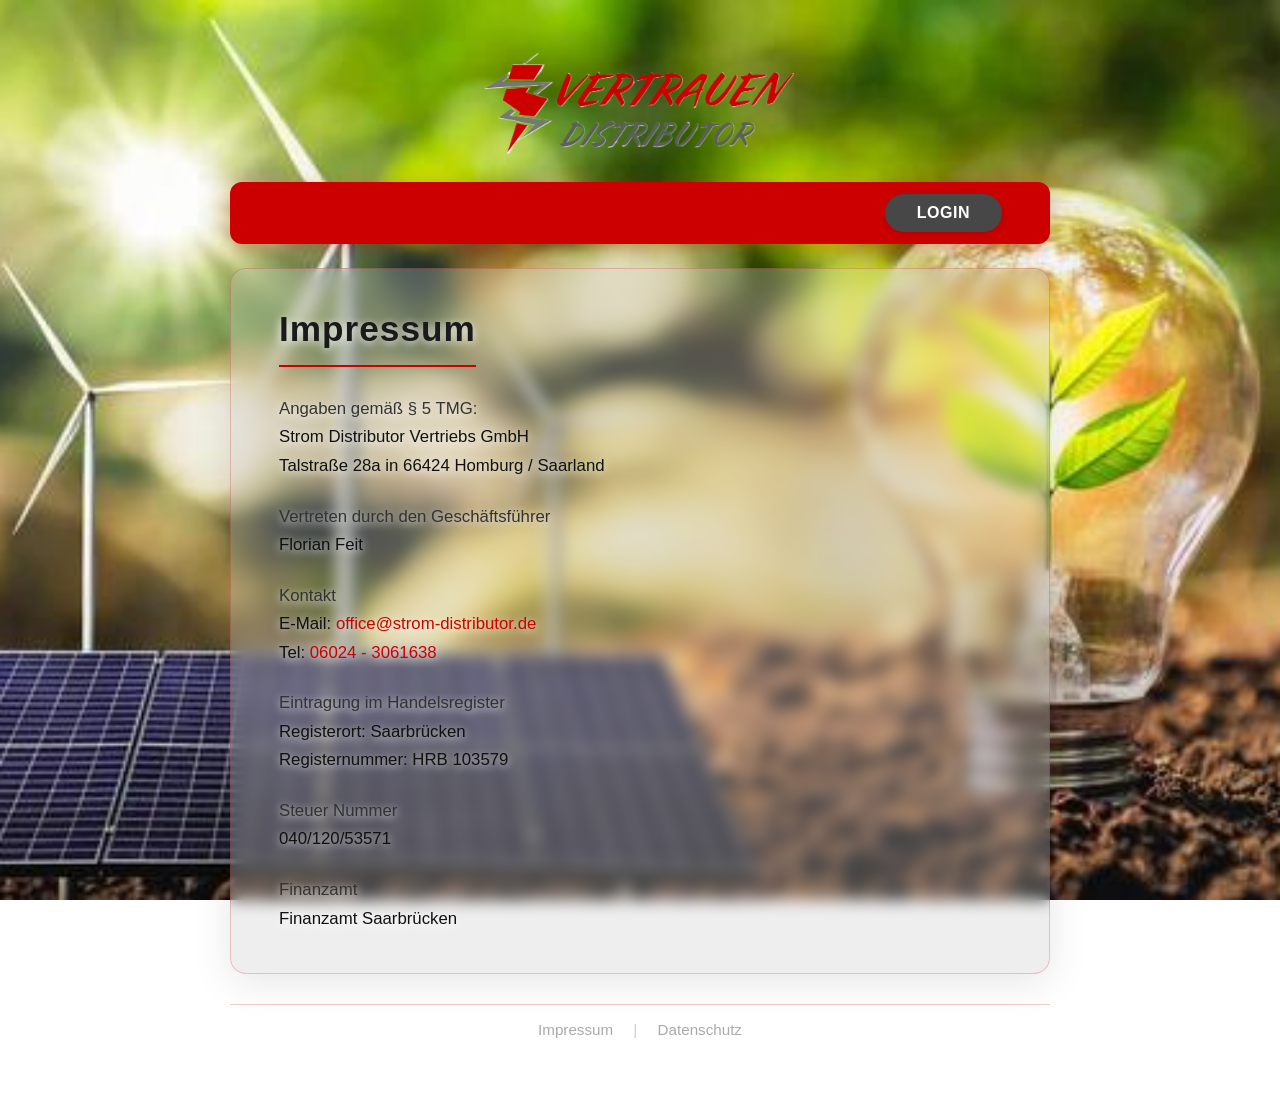
<file: index.html>
<!DOCTYPE html>
<html lang="de">
<head>
    <meta charset="UTF-8" />
    <meta name="viewport" content="width=device-width, initial-scale=1.0" />
    <title>Strom Distributor – Impressum</title>

    <!-- Google tag (gtag.js) -->
    <script async src="https://www.googletagmanager.com/gtag/js?id=G-EV3MLGBFYW"></script>
    <script>
      window.dataLayer = window.dataLayer || [];
      function gtag(){dataLayer.push(arguments);}
      gtag('js', new Date());
      gtag('config', 'G-EV3MLGBFYW');
    </script>

    <!-- Favicon pour la barre d'adresse et l'onglet -->
    <link rel="icon" type="image/x-icon" href="Images/Icones/Vertrauen_Icone.ico" />
    <!-- Balise supplémentaire pour une meilleure compatibilité -->
    <link rel="shortcut icon" href="Images/Icone/Vertrauen_Icone.ico" />

    <link rel="stylesheet" href="style.css" />
</head>
<body class="index-page">
    <main class="main-content">
        <!-- Logo cliquable vers index.html -->
        <div class="logo-wrapper">
            <a href="index.html">
                <img src="Images/Vertrauen_Logo.png" alt="E.ON Logo – Strom Distributor" />
            </a>
        </div>

        <!-- Barre rouge avec bouton Login -->
        <div class="top-bar">
            <a href="login.html" class="btn-login" id="loginBtn">Login</a>
        </div>

        <!-- Carte Impressum -->
        <section class="impressum-card">
            <h1>Impressum</h1>
            <div class="block">
                <span class="label">Angaben gemäß § 5 TMG:</span><br />
                <span class="value">Strom Distributor Vertriebs GmbH</span><br />
                <span class="value">Talstraße 28a in 66424 Homburg / Saarland</span>
            </div>
            <div class="block">
                <span class="label">Vertreten durch den Geschäftsführer</span><br />
                <span class="value">Florian Feit</span>
            </div>
            <div class="block">
                <span class="label">Kontakt</span><br />
                <span class="value">
                    E-Mail: <a href="mailto:office@strom-distributor.de">office@strom-distributor.de</a><br />
                    Tel: <a href="tel:+4960243061638">06024 - 3061638</a>
                </span>
            </div>
            <div class="block">
                <span class="label">Eintragung im Handelsregister</span><br />
                <span class="value">Registerort: Saarbrücken</span><br />
                <span class="value">Registernummer: HRB 103579</span>
            </div>
            <div class="block">
                <span class="label">Steuer Nummer</span><br />
                <span class="value">040/120/53571</span>
            </div>
            <div class="block">
                <span class="label">Finanzamt</span><br />
                <span class="value">Finanzamt Saarbrücken</span>
            </div>
        </section>

        <!-- Pied de page -->
        <footer class="page-footer">
            <a href="#" class="footer-link">Impressum</a>
            <span class="footer-separator">|</span>
            <a href="datenschutz.html" class="footer-link">Datenschutz</a>
        </footer>
    </main>
    <script src="main.js"></script>
</body>
</html>
</file>
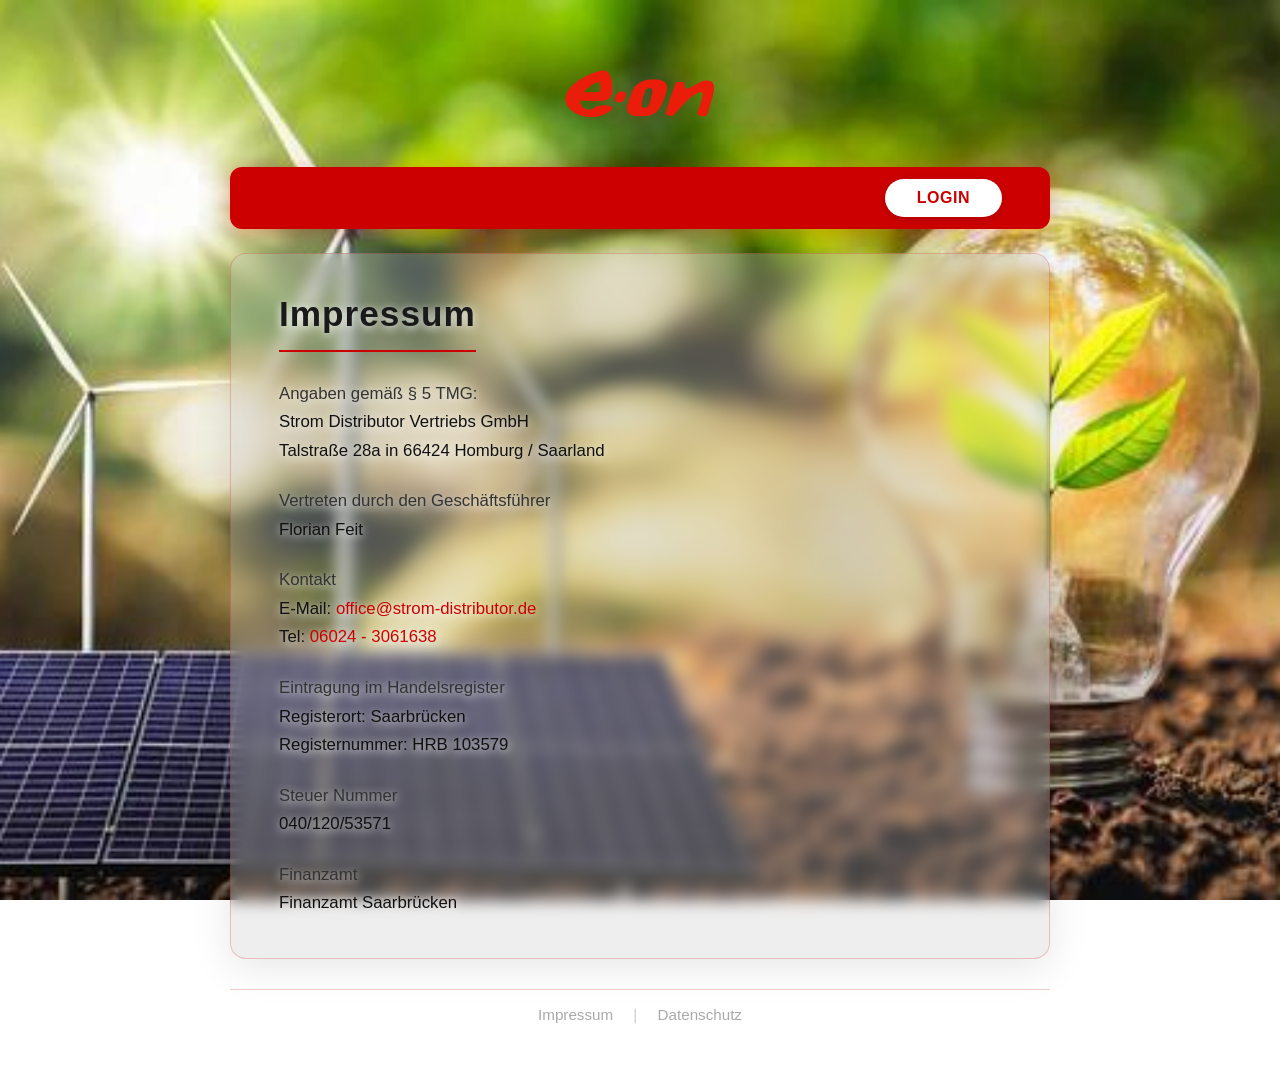
<file: assets/Index.html>
<!DOCTYPE html>
<html lang="de">
<head>
    <meta charset="UTF-8" />
    <meta name="viewport" content="width=device-width, initial-scale=1.0" />
    <title>Strom Distributor – Impressum</title>
    <link rel="stylesheet" href="style.css" />
</head>
<body class="index-page">
    <main class="main-content">
        <!-- Logo cliquable vers index.html -->
        <div class="logo-wrapper">
            <a href="index.html">
                <img src="Images/e_on-logo.png" alt="E.ON Logo – Strom Distributor" />
            </a>
        </div>

        <!-- Barre rouge avec bouton Login -->
        <div class="top-bar">
            <a href="login.html" class="btn-login" id="loginBtn">Login</a>
        </div>

        <!-- Carte Impressum (semi-transparente) -->
        <section class="impressum-card">
            <h1>Impressum</h1>
            <div class="block">
                <span class="label">Angaben gemäß § 5 TMG:</span><br />
                <span class="value">Strom Distributor Vertriebs GmbH</span><br />
                <span class="value">Talstraße 28a in 66424 Homburg / Saarland</span>
            </div>
            <div class="block">
                <span class="label">Vertreten durch den Geschäftsführer</span><br />
                <span class="value">Florian Feit</span>
            </div>
            <div class="block">
                <span class="label">Kontakt</span><br />
                <span class="value">
                    E-Mail: <a href="mailto:office@strom-distributor.de">office@strom-distributor.de</a><br />
                    Tel: <a href="tel:+4960243061638">06024 - 3061638</a>
                </span>
            </div>
            <div class="block">
                <span class="label">Eintragung im Handelsregister</span><br />
                <span class="value">Registerort: Saarbrücken</span><br />
                <span class="value">Registernummer: HRB 103579</span>
            </div>
            <div class="block">
                <span class="label">Steuer Nummer</span><br />
                <span class="value">040/120/53571</span>
            </div>
            <div class="block">
                <span class="label">Finanzamt</span><br />
                <span class="value">Finanzamt Saarbrücken</span>
            </div>
        </section>

        <!-- ===== NOUVEAU PIED DE PAGE ===== -->
        <footer class="page-footer">
            <a href="#" class="footer-link">Impressum</a>
            <span class="footer-separator">|</span>
            <a href="datenschutz.html" class="footer-link">Datenschutz</a>
        </footer>

    </main>
    <script src="main.js"></script>
</body>
</html>
</file>
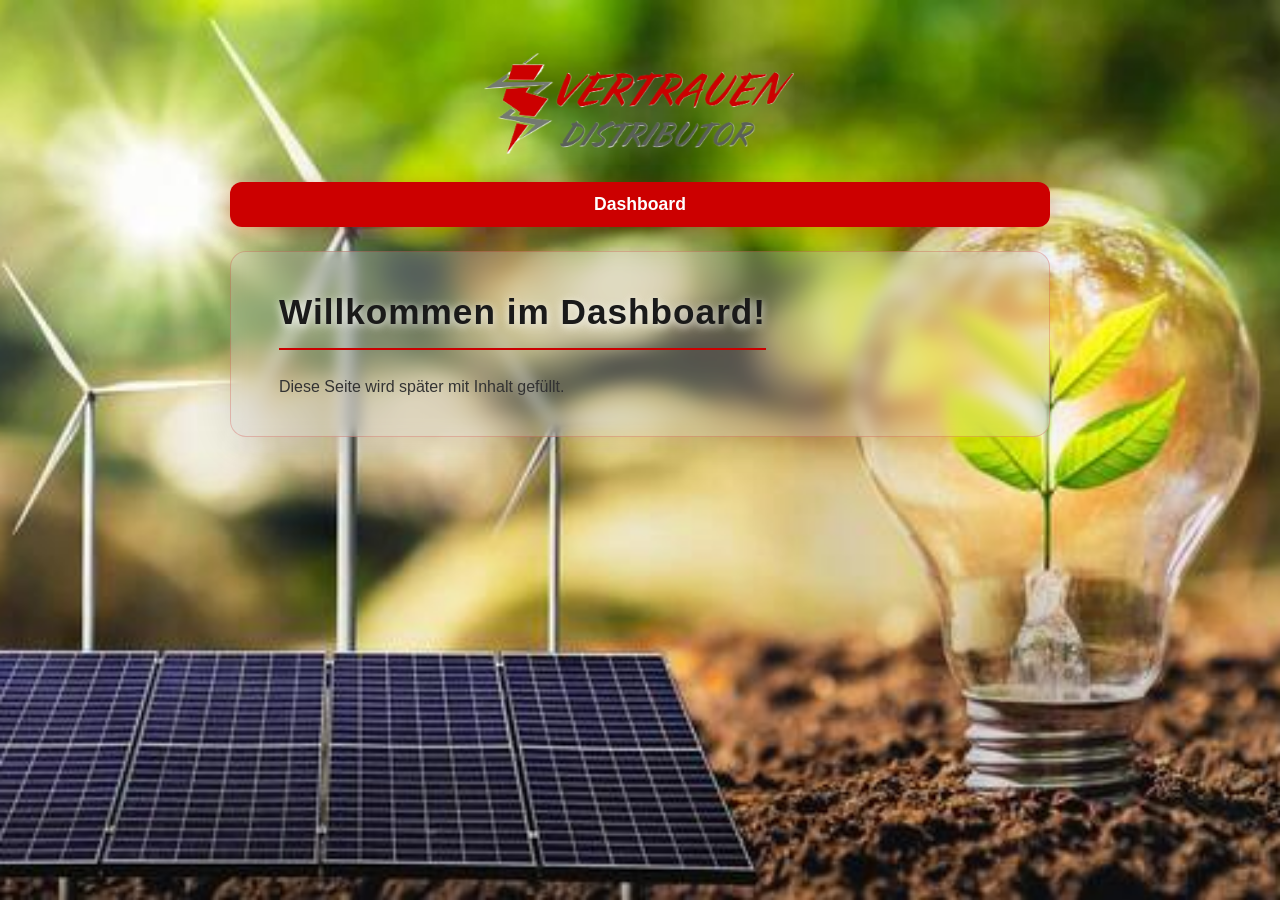
<file: dashboard.html>
<!DOCTYPE html>
<html lang="de">
<head>
    <meta charset="UTF-8" />
    <meta name="viewport" content="width=device-width, initial-scale=1.0" />
    <title>Dashboard – Strom Distributor</title>
    <link rel="stylesheet" href="style.css" />
</head>
<body class="index-page">
    <main class="main-content">
        <div class="logo-wrapper">
            <a href="index.html">
                <img src="Images/Vertrauen_Logo.png" alt="Logo Vertrauen" />
            </a>
        </div>
        <div class="top-bar" style="justify-content: center;">
            <span style="color: white; font-weight: 600; font-size: 1.1rem;">Dashboard</span>
        </div>
        <section class="impressum-card">
            <h1>Willkommen im Dashboard!</h1>
            <p style="color: #333;">Diese Seite wird später mit Inhalt gefüllt.</p>
        </section>
    </main>
</body>
</html>
</file>
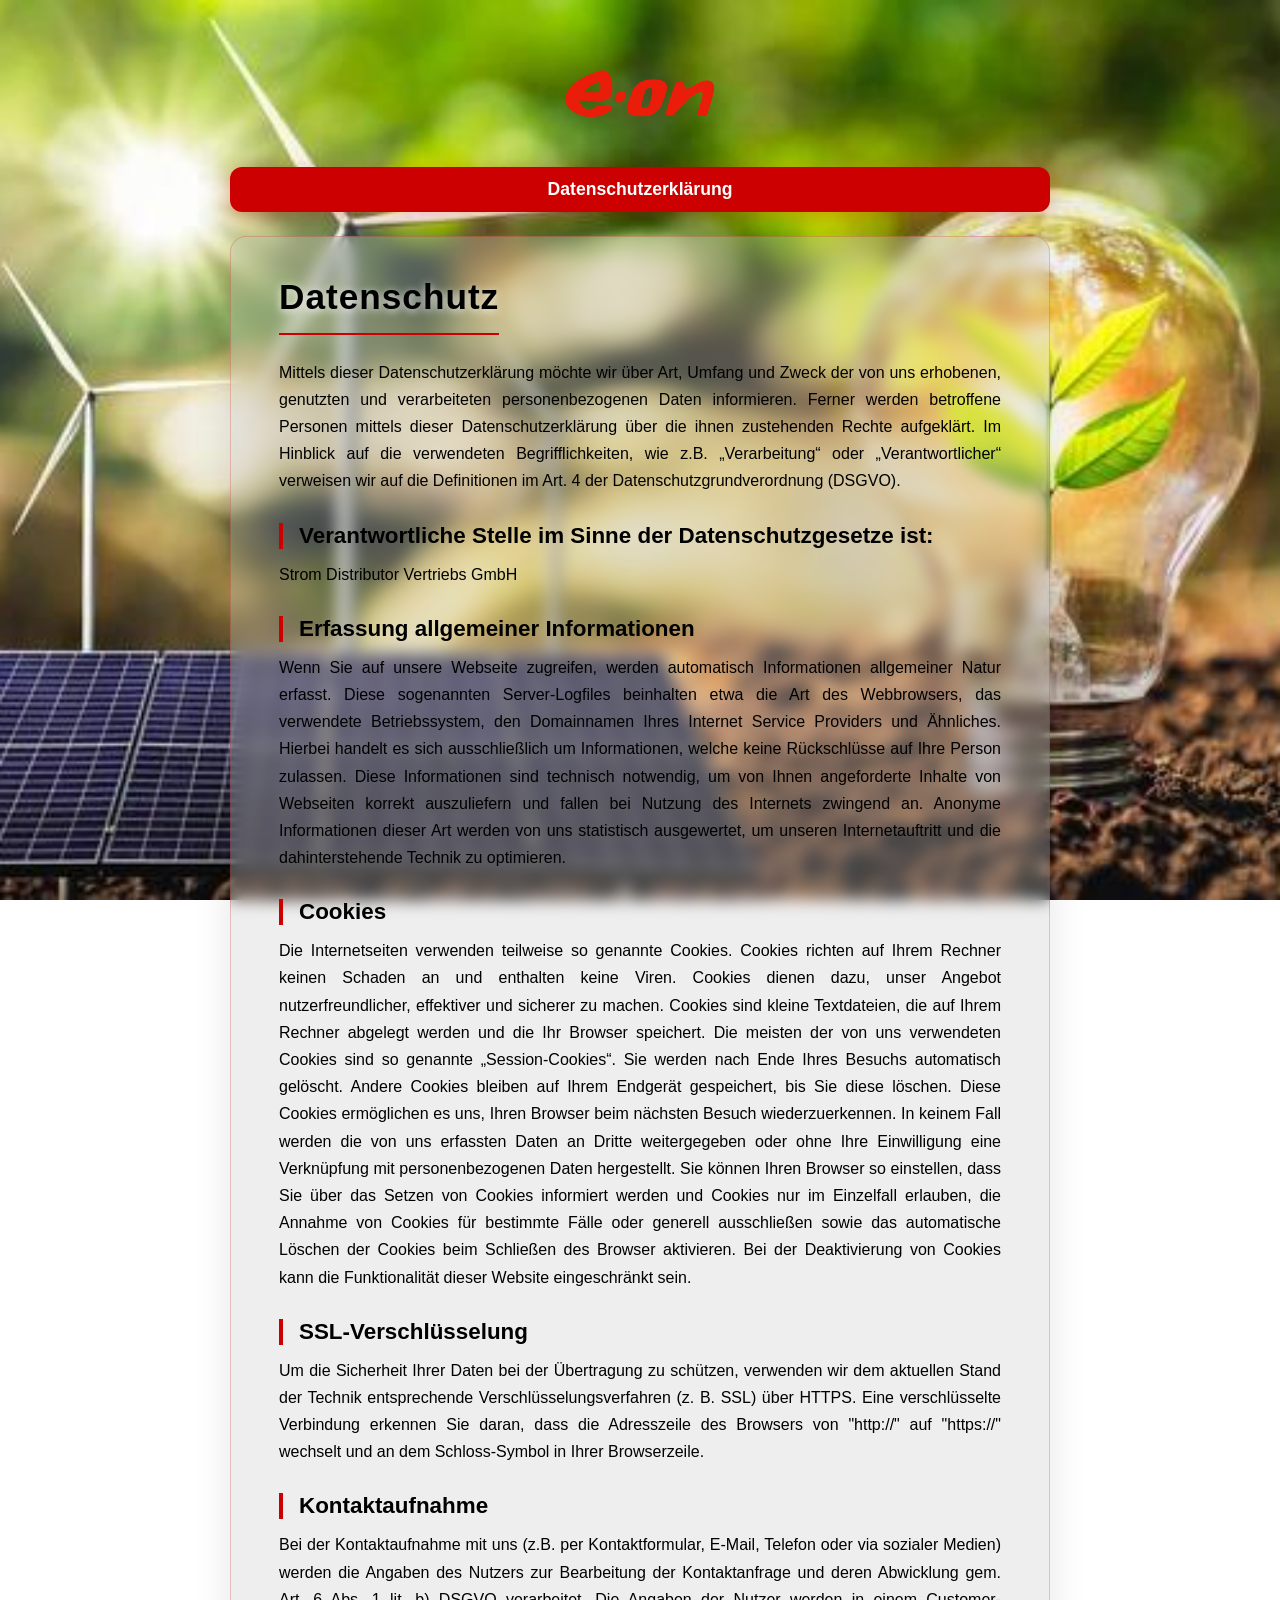
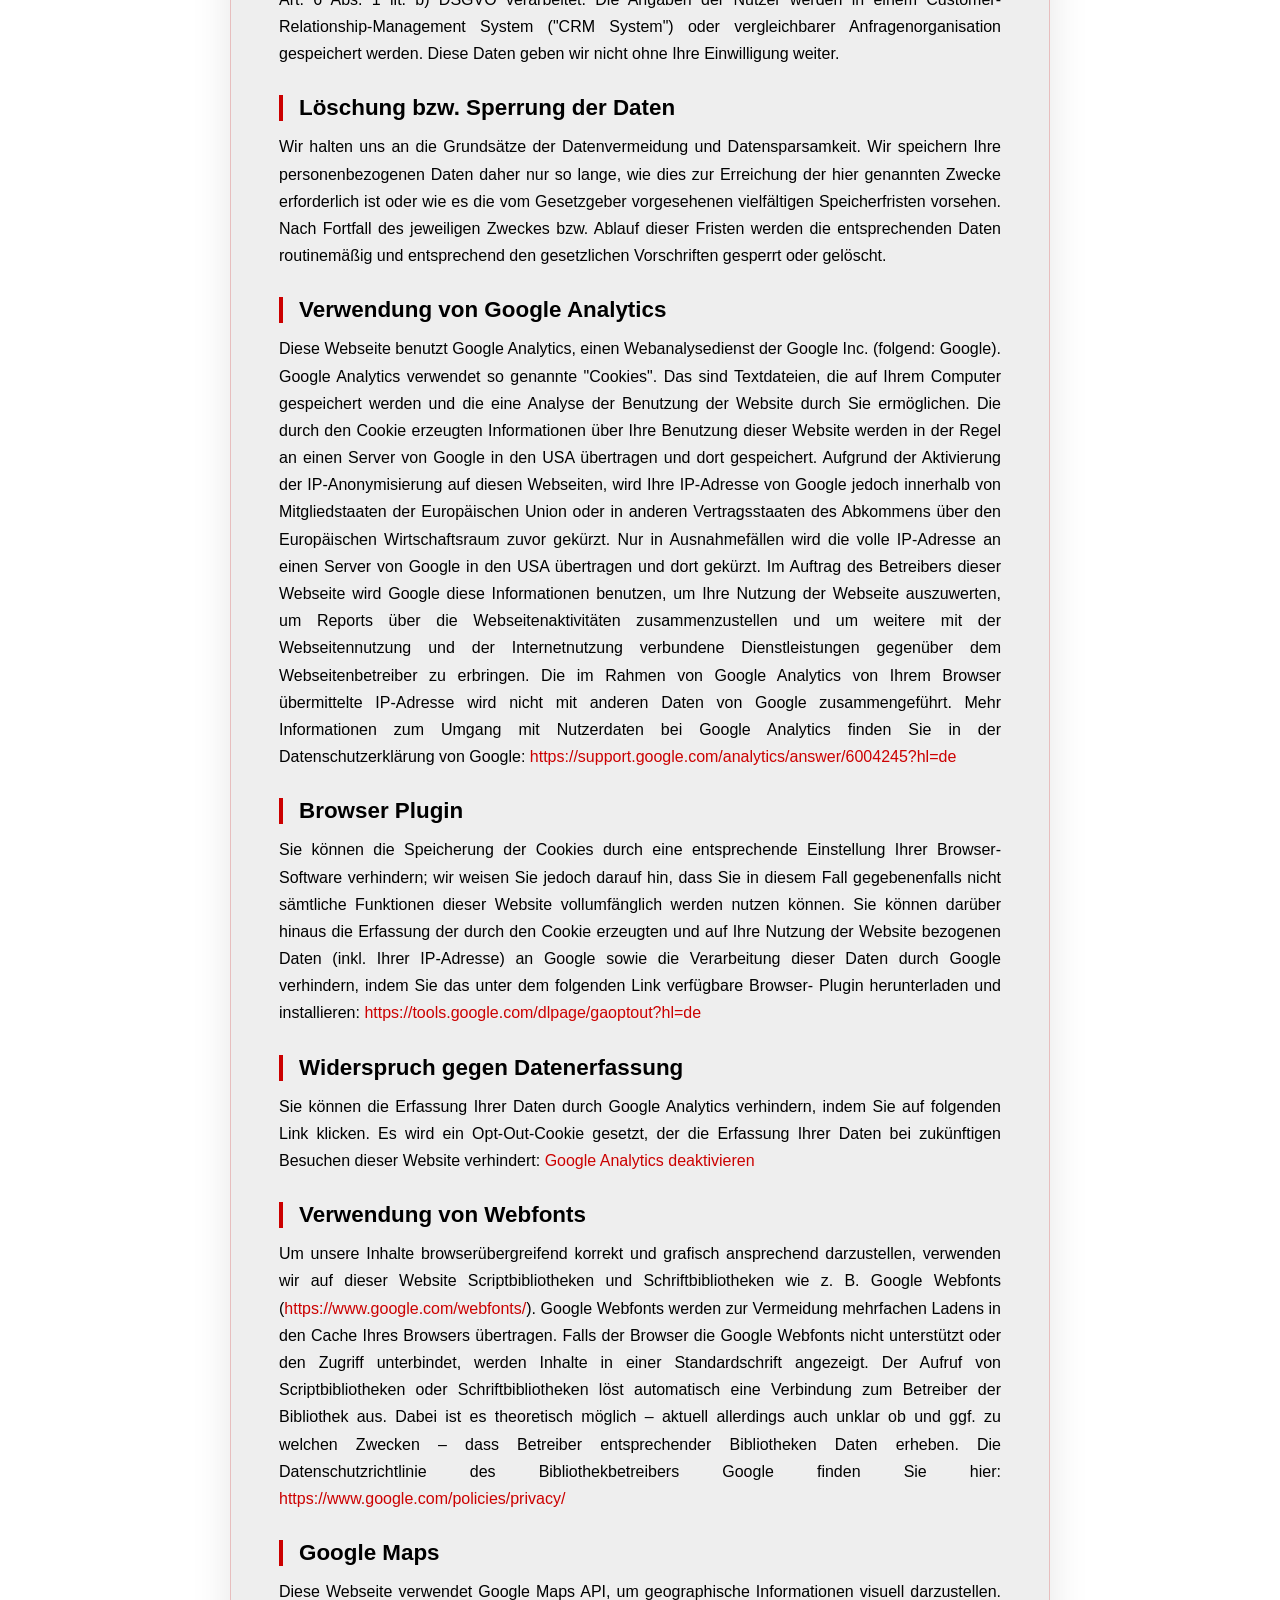
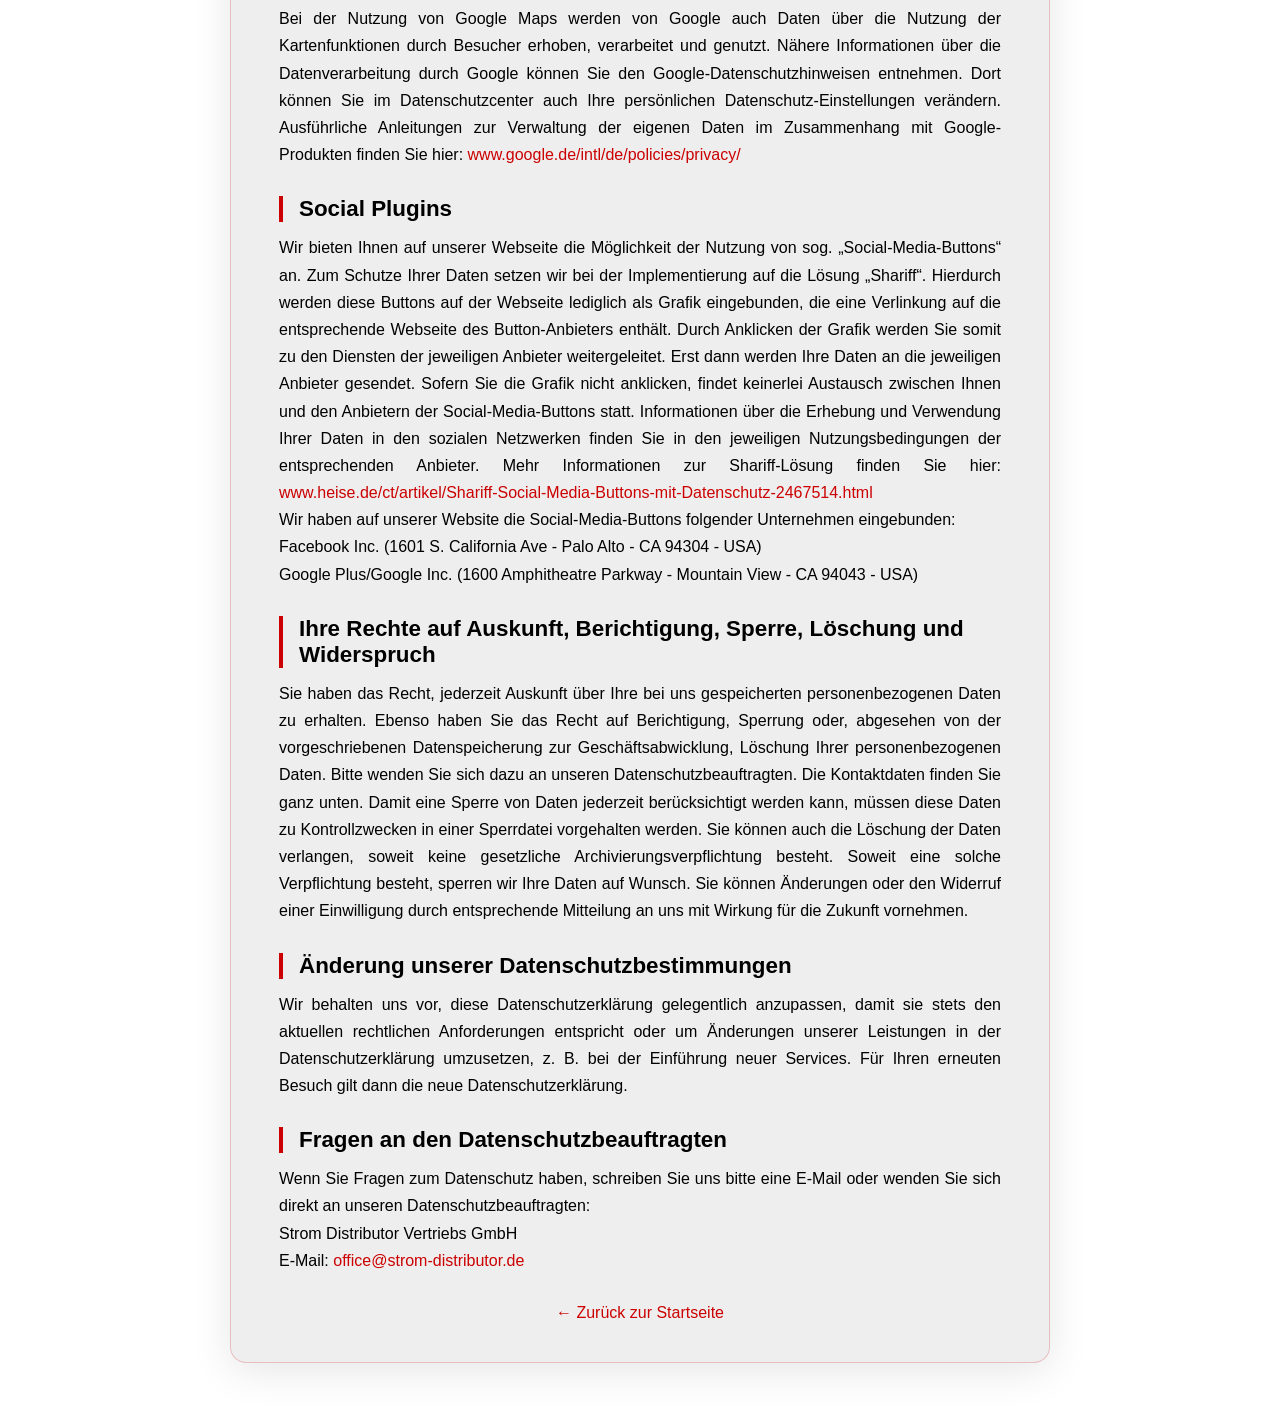
<file: datenschutz.html>
<!DOCTYPE html>
<html lang="de">
<head>
    <meta charset="UTF-8" />
    <meta name="viewport" content="width=device-width, initial-scale=1.0" />
    <title>Datenschutz – Strom Distributor</title>
    <link rel="stylesheet" href="style.css" />
</head>
<body class="index-page">  <!-- même fond que l'index (Fond.jpg) -->
    <main class="main-content">
        <!-- Logo cliquable vers index -->
        <div class="logo-wrapper">
            <a href="index.html">
                <img src="Images/e_on-logo.png" alt="E.ON Logo – Strom Distributor" />
            </a>
        </div>

        <!-- Barre rouge -->
        <div class="top-bar" style="justify-content: center;">
            <span style="color: white; font-weight: 600; font-size: 1.1rem;">
                Datenschutzerklärung
            </span>
        </div>

        <!-- Carte avec le texte long (semi-transparente) -->
        <section class="impressum-card datenschutz-card">
            <!-- Contenu complet (copié-collé du texte fourni) -->
            <h1>Datenschutz</h1>
            <p class="ds-text">
                Mittels dieser Datenschutzerklärung möchte wir über Art, Umfang und Zweck der von uns erhobenen, genutzten und verarbeiteten personenbezogenen Daten informieren. Ferner werden betroffene Personen mittels dieser Datenschutzerklärung über die ihnen zustehenden Rechte aufgeklärt. Im Hinblick auf die verwendeten Begrifflichkeiten, wie z.B. „Verarbeitung“ oder „Verantwortlicher“ verweisen wir auf die Definitionen im Art. 4 der Datenschutzgrundverordnung (DSGVO).
            </p>

            <h2>Verantwortliche Stelle im Sinne der Datenschutzgesetze ist:</h2>
            <p class="ds-text">Strom Distributor Vertriebs GmbH</p>

            <h2>Erfassung allgemeiner Informationen</h2>
            <p class="ds-text">
                Wenn Sie auf unsere Webseite zugreifen, werden automatisch Informationen allgemeiner Natur erfasst. Diese sogenannten Server-Logfiles beinhalten etwa die Art des Webbrowsers, das verwendete Betriebssystem, den Domainnamen Ihres Internet Service Providers und Ähnliches. Hierbei handelt es sich ausschließlich um Informationen, welche keine Rückschlüsse auf Ihre Person zulassen. Diese Informationen sind technisch notwendig, um von Ihnen angeforderte Inhalte von Webseiten korrekt auszuliefern und fallen bei Nutzung des Internets zwingend an. Anonyme Informationen dieser Art werden von uns statistisch ausgewertet, um unseren Internetauftritt und die dahinterstehende Technik zu optimieren.
            </p>

            <h2>Cookies</h2>
            <p class="ds-text">
                Die Internetseiten verwenden teilweise so genannte Cookies. Cookies richten auf Ihrem Rechner keinen Schaden an und enthalten keine Viren. Cookies dienen dazu, unser Angebot nutzerfreundlicher, effektiver und sicherer zu machen. Cookies sind kleine Textdateien, die auf Ihrem Rechner abgelegt werden und die Ihr Browser speichert. Die meisten der von uns verwendeten Cookies sind so genannte „Session-Cookies“. Sie werden nach Ende Ihres Besuchs automatisch gelöscht. Andere Cookies bleiben auf Ihrem Endgerät gespeichert, bis Sie diese löschen. Diese Cookies ermöglichen es uns, Ihren Browser beim nächsten Besuch wiederzuerkennen. In keinem Fall werden die von uns erfassten Daten an Dritte weitergegeben oder ohne Ihre Einwilligung eine Verknüpfung mit personenbezogenen Daten hergestellt. Sie können Ihren Browser so einstellen, dass Sie über das Setzen von Cookies informiert werden und Cookies nur im Einzelfall erlauben, die Annahme von Cookies für bestimmte Fälle oder generell ausschließen sowie das automatische Löschen der Cookies beim Schließen des Browser aktivieren. Bei der Deaktivierung von Cookies kann die Funktionalität dieser Website eingeschränkt sein.
            </p>

            <h2>SSL-Verschlüsselung</h2>
            <p class="ds-text">
                Um die Sicherheit Ihrer Daten bei der Übertragung zu schützen, verwenden wir dem aktuellen Stand der Technik entsprechende Verschlüsselungsverfahren (z. B. SSL) über HTTPS. Eine verschlüsselte Verbindung erkennen Sie daran, dass die Adresszeile des Browsers von "http://" auf "https://" wechselt und an dem Schloss-Symbol in Ihrer Browserzeile.
            </p>

            <h2>Kontaktaufnahme</h2>
            <p class="ds-text">
                Bei der Kontaktaufnahme mit uns (z.B. per Kontaktformular, E-Mail, Telefon oder via sozialer Medien) werden die Angaben des Nutzers zur Bearbeitung der Kontaktanfrage und deren Abwicklung gem. Art. 6 Abs. 1 lit. b) DSGVO verarbeitet. Die Angaben der Nutzer werden in einem Customer-Relationship-Management System ("CRM System") oder vergleichbarer Anfragenorganisation gespeichert werden. Diese Daten geben wir nicht ohne Ihre Einwilligung weiter.
            </p>

            <h2>Löschung bzw. Sperrung der Daten</h2>
            <p class="ds-text">
                Wir halten uns an die Grundsätze der Datenvermeidung und Datensparsamkeit. Wir speichern Ihre personenbezogenen Daten daher nur so lange, wie dies zur Erreichung der hier genannten Zwecke erforderlich ist oder wie es die vom Gesetzgeber vorgesehenen vielfältigen Speicherfristen vorsehen. Nach Fortfall des jeweiligen Zweckes bzw. Ablauf dieser Fristen werden die entsprechenden Daten routinemäßig und entsprechend den gesetzlichen Vorschriften gesperrt oder gelöscht.
            </p>

            <h2>Verwendung von Google Analytics</h2>
            <p class="ds-text">
                Diese Webseite benutzt Google Analytics, einen Webanalysedienst der Google Inc. (folgend: Google). Google Analytics verwendet so genannte "Cookies". Das sind Textdateien, die auf Ihrem Computer gespeichert werden und die eine Analyse der Benutzung der Website durch Sie ermöglichen. Die durch den Cookie erzeugten Informationen über Ihre Benutzung dieser Website werden in der Regel an einen Server von Google in den USA übertragen und dort gespeichert. Aufgrund der Aktivierung der IP-Anonymisierung auf diesen Webseiten, wird Ihre IP-Adresse von Google jedoch innerhalb von Mitgliedstaaten der Europäischen Union oder in anderen Vertragsstaaten des Abkommens über den Europäischen Wirtschaftsraum zuvor gekürzt. Nur in Ausnahmefällen wird die volle IP-Adresse an einen Server von Google in den USA übertragen und dort gekürzt. Im Auftrag des Betreibers dieser Webseite wird Google diese Informationen benutzen, um Ihre Nutzung der Webseite auszuwerten, um Reports über die Webseitenaktivitäten zusammenzustellen und um weitere mit der Webseitennutzung und der Internetnutzung verbundene Dienstleistungen gegenüber dem Webseitenbetreiber zu erbringen. Die im Rahmen von Google Analytics von Ihrem Browser übermittelte IP-Adresse wird nicht mit anderen Daten von Google zusammengeführt. Mehr Informationen zum Umgang mit Nutzerdaten bei Google Analytics finden Sie in der Datenschutzerklärung von Google: <a href="https://support.google.com/analytics/answer/6004245?hl=de" target="_blank">https://support.google.com/analytics/answer/6004245?hl=de</a>
            </p>

            <h2>Browser Plugin</h2>
            <p class="ds-text">
                Sie können die Speicherung der Cookies durch eine entsprechende Einstellung Ihrer Browser-Software verhindern; wir weisen Sie jedoch darauf hin, dass Sie in diesem Fall gegebenenfalls nicht sämtliche Funktionen dieser Website vollumfänglich werden nutzen können. Sie können darüber hinaus die Erfassung der durch den Cookie erzeugten und auf Ihre Nutzung der Website bezogenen Daten (inkl. Ihrer IP-Adresse) an Google sowie die Verarbeitung dieser Daten durch Google verhindern, indem Sie das unter dem folgenden Link verfügbare Browser- Plugin herunterladen und installieren: <a href="https://tools.google.com/dlpage/gaoptout?hl=de" target="_blank">https://tools.google.com/dlpage/gaoptout?hl=de</a>
            </p>

            <h2>Widerspruch gegen Datenerfassung</h2>
            <p class="ds-text">
                Sie können die Erfassung Ihrer Daten durch Google Analytics verhindern, indem Sie auf folgenden Link klicken. Es wird ein Opt-Out-Cookie gesetzt, der die Erfassung Ihrer Daten bei zukünftigen Besuchen dieser Website verhindert: <a href="#" onclick="alert('Opt-out Cookie wird gesetzt');">Google Analytics deaktivieren</a>
            </p>

            <h2>Verwendung von Webfonts</h2>
            <p class="ds-text">
                Um unsere Inhalte browserübergreifend korrekt und grafisch ansprechend darzustellen, verwenden wir auf dieser Website Scriptbibliotheken und Schriftbibliotheken wie z. B. Google Webfonts (<a href="https://www.google.com/webfonts/" target="_blank">https://www.google.com/webfonts/</a>). Google Webfonts werden zur Vermeidung mehrfachen Ladens in den Cache Ihres Browsers übertragen. Falls der Browser die Google Webfonts nicht unterstützt oder den Zugriff unterbindet, werden Inhalte in einer Standardschrift angezeigt. Der Aufruf von Scriptbibliotheken oder Schriftbibliotheken löst automatisch eine Verbindung zum Betreiber der Bibliothek aus. Dabei ist es theoretisch möglich – aktuell allerdings auch unklar ob und ggf. zu welchen Zwecken – dass Betreiber entsprechender Bibliotheken Daten erheben. Die Datenschutzrichtlinie des Bibliothekbetreibers Google finden Sie hier: <a href="https://www.google.com/policies/privacy/" target="_blank">https://www.google.com/policies/privacy/</a>
            </p>

            <h2>Google Maps</h2>
            <p class="ds-text">
                Diese Webseite verwendet Google Maps API, um geographische Informationen visuell darzustellen. Bei der Nutzung von Google Maps werden von Google auch Daten über die Nutzung der Kartenfunktionen durch Besucher erhoben, verarbeitet und genutzt. Nähere Informationen über die Datenverarbeitung durch Google können Sie den Google-Datenschutzhinweisen entnehmen. Dort können Sie im Datenschutzcenter auch Ihre persönlichen Datenschutz-Einstellungen verändern. Ausführliche Anleitungen zur Verwaltung der eigenen Daten im Zusammenhang mit Google-Produkten finden Sie hier: <a href="http://www.google.de/intl/de/policies/privacy/" target="_blank">www.google.de/intl/de/policies/privacy/</a>
            </p>

            <h2>Social Plugins</h2>
            <p class="ds-text">
                Wir bieten Ihnen auf unserer Webseite die Möglichkeit der Nutzung von sog. „Social-Media-Buttons“ an. Zum Schutze Ihrer Daten setzen wir bei der Implementierung auf die Lösung „Shariff“. Hierdurch werden diese Buttons auf der Webseite lediglich als Grafik eingebunden, die eine Verlinkung auf die entsprechende Webseite des Button-Anbieters enthält. Durch Anklicken der Grafik werden Sie somit zu den Diensten der jeweiligen Anbieter weitergeleitet. Erst dann werden Ihre Daten an die jeweiligen Anbieter gesendet. Sofern Sie die Grafik nicht anklicken, findet keinerlei Austausch zwischen Ihnen und den Anbietern der Social-Media-Buttons statt. Informationen über die Erhebung und Verwendung Ihrer Daten in den sozialen Netzwerken finden Sie in den jeweiligen Nutzungsbedingungen der entsprechenden Anbieter. Mehr Informationen zur Shariff-Lösung finden Sie hier: <a href="https://www.heise.de/ct/artikel/Shariff-Social-Media-Buttons-mit-Datenschutz-2467514.html" target="_blank">www.heise.de/ct/artikel/Shariff-Social-Media-Buttons-mit-Datenschutz-2467514.html</a><br />
                Wir haben auf unserer Website die Social-Media-Buttons folgender Unternehmen eingebunden:<br />
                Facebook Inc. (1601 S. California Ave - Palo Alto - CA 94304 - USA)<br />
                Google Plus/Google Inc. (1600 Amphitheatre Parkway - Mountain View - CA 94043 - USA)
            </p>

            <h2>Ihre Rechte auf Auskunft, Berichtigung, Sperre, Löschung und Widerspruch</h2>
            <p class="ds-text">
                Sie haben das Recht, jederzeit Auskunft über Ihre bei uns gespeicherten personenbezogenen Daten zu erhalten. Ebenso haben Sie das Recht auf Berichtigung, Sperrung oder, abgesehen von der vorgeschriebenen Datenspeicherung zur Geschäftsabwicklung, Löschung Ihrer personenbezogenen Daten. Bitte wenden Sie sich dazu an unseren Datenschutzbeauftragten. Die Kontaktdaten finden Sie ganz unten. Damit eine Sperre von Daten jederzeit berücksichtigt werden kann, müssen diese Daten zu Kontrollzwecken in einer Sperrdatei vorgehalten werden. Sie können auch die Löschung der Daten verlangen, soweit keine gesetzliche Archivierungsverpflichtung besteht. Soweit eine solche Verpflichtung besteht, sperren wir Ihre Daten auf Wunsch. Sie können Änderungen oder den Widerruf einer Einwilligung durch entsprechende Mitteilung an uns mit Wirkung für die Zukunft vornehmen.
            </p>

            <h2>Änderung unserer Datenschutzbestimmungen</h2>
            <p class="ds-text">
                Wir behalten uns vor, diese Datenschutzerklärung gelegentlich anzupassen, damit sie stets den aktuellen rechtlichen Anforderungen entspricht oder um Änderungen unserer Leistungen in der Datenschutzerklärung umzusetzen, z. B. bei der Einführung neuer Services. Für Ihren erneuten Besuch gilt dann die neue Datenschutzerklärung.
            </p>

            <h2>Fragen an den Datenschutzbeauftragten</h2>
            <p class="ds-text">
                Wenn Sie Fragen zum Datenschutz haben, schreiben Sie uns bitte eine E-Mail oder wenden Sie sich direkt an unseren Datenschutzbeauftragten:<br />
                Strom Distributor Vertriebs GmbH<br />
                E-Mail: <a href="mailto:office@strom-distributor.de">office@strom-distributor.de</a>
            </p>

            <!-- Lien retour vers index (facultatif) -->
            <div style="margin-top: 30px; text-align: center;">
                <a href="index.html" style="color: #cc0000; text-decoration: none;">← Zurück zur Startseite</a>
            </div>
        </section>
    </main>
    <script src="main.js"></script>
</body>
</html>
</file>
<file: style.css>
/* ---------- RESET & BASE ---------- */
* {
    margin: 0;
    padding: 0;
    box-sizing: border-box;
}

body {
    background-color: #ffffff;
    font-family: 'Segoe UI', Roboto, Arial, sans-serif;
    color: #4d4c4c;
    min-height: 100vh;
    display: flex;
    flex-direction: column;
}

/* ---------- FONDS D'ÉCRAN (sans superposition) ---------- */
body.index-page {
    background-image: url('Images/Fond.jpg');
    background-size: cover;
    background-position: center;
    background-attachment: fixed;
}

body.login-page {
    background-image: url('Images/Fond1.jpeg');
    background-size: cover;
    background-position: center;
    background-attachment: fixed;
}

/* ---------- HAUPTINHALT (centré) ---------- */
.main-content {
    flex: 1;
    display: flex;
    flex-direction: column;
    align-items: center;
    justify-content: flex-start;
    padding: 20px 20px 50px;
    max-width: 1100px;
    margin: 0 auto;
    width: 100%;
}

/* ---------- LOGO (cliquable) ---------- */
.logo-wrapper {
    margin: 20px 0 20px 0;
    display: flex;
    justify-content: center;
    align-items: center;
    width: 100%;
}
.logo-wrapper a {
    display: inline-block;
}
.logo-wrapper img {
    max-width: 320px;
    width: 100%;
    height: auto;
    display: block;
    filter: drop-shadow(0 4px 12px rgba(0, 0, 0, 0.1));
    transition: transform 0.2s ease;
}
.logo-wrapper img:hover {
    transform: scale(1.02);
}

/* ---------- BARRE ROUGE ---------- */
.top-bar {
    background-color: #cc0000;
    padding: 12px 48px;
    display: flex;
    justify-content: flex-end;
    align-items: center;
    width: 100%;
    max-width: 820px;
    border-radius: 12px;
    margin: 0 auto 24px auto;
    box-shadow: 0 4px 20px rgba(204, 0, 0, 0.25);
}

/* ---------- BOUTON LOGIN (et lien) ---------- */
.btn-login {
    background-color: #484747;
    color: #ffffff;
    border: none;
    padding: 10px 32px;
    font-size: 1rem;
    font-weight: 700;
    border-radius: 30px;
    cursor: pointer;
    transition: all 0.25s ease;
    letter-spacing: 0.5px;
    text-transform: uppercase;
    box-shadow: 0 2px 8px rgba(0, 0, 0, 0.15);
    text-decoration: none;
    display: inline-block;
}
.btn-login:hover {
    background-color: #323030;
    transform: scale(1.04);
    box-shadow: 0 4px 16px rgba(0, 0, 0, 0.25);
}
.btn-login:active {
    transform: scale(0.96);
}

/* ---------- CARTES : fond GRIS transparent, transparence encore plus forte ---------- */
.impressum-card {
    background-color: rgba(200, 200, 200, 0.30);   /* gris clair très transparent */
    border: 1px solid rgba(204, 0, 0, 0.2);
    border-radius: 16px;
    padding: 40px 48px;
    width: 100%;
    max-width: 820px;
    box-shadow: 0 8px 40px rgba(0, 0, 0, 0.1);
    transition: border-color 0.3s ease, box-shadow 0.3s ease;
    backdrop-filter: blur(8px);  /* flou plus prononcé pour lisibilité */
    -webkit-backdrop-filter: blur(8px);
}
.impressum-card:hover {
    border-color: #cc0000;
    box-shadow: 0 8px 50px rgba(204, 0, 0, 0.15);
}

.impressum-card h1 {
    font-size: 2.2rem;
    font-weight: 700;
    color: #1a1a1a;
    letter-spacing: 1px;
    margin-bottom: 28px;
    padding-bottom: 16px;
    border-bottom: 2px solid #cc0000;
    display: inline-block;
    text-shadow: 0 2px 8px rgba(255,255,255,0.9);
}

.impressum-card .block {
    margin-bottom: 22px;
    line-height: 1.7;
    font-size: 1.05rem;
}
.impressum-card .block:last-child {
    margin-bottom: 0;
}
.impressum-card .label {
    color: #333;
    font-weight: 500;
    display: inline-block;
    min-width: 140px;
    text-shadow: 0 2px 8px rgba(255,255,255,0.9);
}
.impressum-card .value {
    color: #111;
    font-weight: 500;
    text-shadow: 0 2px 8px rgba(255,255,255,0.9);
}
.impressum-card .value a {
    color: #cc0000;
    text-decoration: none;
    transition: color 0.2s;
}
.impressum-card .value a:hover {
    color: #990000;
    text-decoration: underline;
}

/* ---------- FORMULAIRE DE LOGIN / INSCRIPTION (même principe, un peu plus opaque pour les champs) ---------- */
.login-card {
    background-color: rgba(200, 200, 200, 0.40);   /* gris clair, un peu plus couvrant pour les formulaires */
    border-color: rgba(204, 0, 0, 0.3);
    backdrop-filter: blur(8px);
    -webkit-backdrop-filter: blur(8px);
}
.login-card .form-group {
    margin-bottom: 20px;
}
.login-card label {
    display: block;
    font-weight: 500;
    color: #222;
    margin-bottom: 4px;
    text-shadow: 0 2px 8px rgba(255,255,255,0.9);
}
.login-card .form-control {
    width: 100%;
    padding: 12px 16px;
    background: rgba(255, 255, 255, 0.5);   /* champs légèrement transparents pour harmonie */
    border: 1px solid rgba(200, 200, 200, 0.8);
    border-radius: 8px;
    color: #222;
    font-size: 1rem;
    transition: border-color 0.2s, box-shadow 0.2s;
    backdrop-filter: blur(2px);
}
.login-card .form-control:focus {
    outline: none;
    border-color: #cc0000;
    box-shadow: 0 0 0 3px rgba(204, 0, 0, 0.15);
}
.login-card .text-right {
    display: flex;
    justify-content: flex-end;
    align-items: center;
    gap: 16px;
    flex-wrap: wrap;
}
.login-card .btn-login {
    background-color: #cc0000;
    color: #ffffff;
    border: none;
    padding: 10px 32px;
    font-size: 1rem;
    font-weight: 700;
    border-radius: 30px;
    cursor: pointer;
    transition: all 0.25s ease;
    letter-spacing: 0.5px;
    text-transform: uppercase;
}
.login-card .btn-login:hover {
    background-color: #aa0000;
    transform: scale(1.04);
}
.login-card .btn-forgot {
    color: #cc0000;
    text-decoration: none;
    font-size: 0.9rem;
}
.login-card .btn-forgot:hover {
    color: #990000;
    text-decoration: underline;
}

/* ---------- RESPONSIVE ---------- */
@media (max-width: 700px) {
    .top-bar {
        padding: 10px 24px;
    }
    .btn-login {
        padding: 8px 22px;
        font-size: 0.9rem;
    }
    .impressum-card {
        padding: 28px 22px;
    }
    .impressum-card h1 {
        font-size: 1.7rem;
    }
    .impressum-card .block {
        font-size: 0.95rem;
    }
    .impressum-card .label {
        min-width: 100px;
    }
    .logo-wrapper img {
        max-width: 220px;
    }
}
@media (max-width: 450px) {
    .top-bar {
        padding: 8px 16px;
    }
    .btn-login {
        padding: 6px 18px;
        font-size: 0.8rem;
    }
    .impressum-card {
        padding: 20px 16px;
    }
    .impressum-card h1 {
        font-size: 1.4rem;
    }
    .impressum-card .block {
        font-size: 0.88rem;
    }
    .impressum-card .label {
        display: block;
        min-width: auto;
        margin-bottom: 2px;
    }
    .logo-wrapper img {
        max-width: 170px;
    }
    .login-card .text-right {
        flex-direction: column;
        align-items: stretch;
    }
    .login-card .btn-forgot {
        text-align: center;
    }
}

/* ---------- PIED DE PAGE (footer) ---------- */
.page-footer {
    margin-top: 30px;
    padding: 16px 0;
    width: 100%;
    max-width: 820px;
    text-align: center;
    border-top: 1px solid rgba(204, 0, 0, 0.2);
    font-size: 0.95rem;
}
.page-footer .footer-link {
    color: #aaaaaa;           /* gris très clair */
    text-decoration: none;
    font-weight: 500;
    padding: 0 12px;
    transition: color 0.3s ease;
}
.page-footer .footer-link:hover {
    color: #cc0000;           /* rouge au survol */
    text-decoration: underline;
}
.page-footer .footer-separator {
    color: #ccc;
    margin: 0 4px;
}

/* ---------- PAGE DATENSCHUTZ : texte en noir ---------- */
.datenschutz-card h1 {
    font-size: 2.2rem;
    margin-bottom: 24px;
    color: #000000;
}
.datenschutz-card h2 {
    font-size: 1.4rem;
    margin-top: 28px;
    margin-bottom: 12px;
    color: #000000;
    border-left: 4px solid #cc0000;
    padding-left: 16px;
}
.datenschutz-card .ds-text {
    line-height: 1.7;
    margin-bottom: 16px;
    text-align: justify;
    color: #000000;
}
.datenschutz-card .ds-text a {
    color: #cc0000;
    text-decoration: none;
}
.datenschutz-card .ds-text a:hover {
    text-decoration: underline;
}

/* ---------- ICÔNES DANS LES CHAMPS ---------- */
.input-with-icon {
    position: relative;
    width: 100%;
}
.input-with-icon .icon {
    position: absolute;
    left: 14px;
    top: 50%;
    transform: translateY(-50%);
    color: #cc0000;
    font-size: 1.1rem;
    z-index: 2;
    pointer-events: none;
}
.icon-input {
    padding-left: 40px !important;
}
#forgot-form-container .text-right {
    display: flex;
    justify-content: flex-end;
    align-items: center;
    gap: 12px;
}
</file>
<file: assets/style.css>
/* ---------- RESET & BASE ---------- */
* {
    margin: 0;
    padding: 0;
    box-sizing: border-box;
}

body {
    background-color: #ffffff;
    font-family: 'Segoe UI', Roboto, Arial, sans-serif;
    color: #4d4c4c;
    min-height: 100vh;
    display: flex;
    flex-direction: column;
}

/* ---------- FONDS D'ÉCRAN (sans superposition) ---------- */
body.index-page {
    background-image: url('Images/Fond.jpg');
    background-size: cover;
    background-position: center;
    background-attachment: fixed;
}

body.login-page {
    background-image: url('Images/fond1.jpeg');
    background-size: cover;
    background-position: center;
    background-attachment: fixed;
}

/* ---------- HAUPTINHALT (centré) ---------- */
.main-content {
    flex: 1;
    display: flex;
    flex-direction: column;
    align-items: center;
    justify-content: flex-start;
    padding: 20px 20px 50px;
    max-width: 1100px;
    margin: 0 auto;
    width: 100%;
}

/* ---------- LOGO (cliquable) ---------- */
.logo-wrapper {
    margin: 20px 0 20px 0;
    display: flex;
    justify-content: center;
    align-items: center;
    width: 100%;
}
.logo-wrapper a {
    display: inline-block;
}
.logo-wrapper img {
    max-width: 320px;
    width: 100%;
    height: auto;
    display: block;
    filter: drop-shadow(0 4px 12px rgba(0, 0, 0, 0.1));
    transition: transform 0.2s ease;
}
.logo-wrapper img:hover {
    transform: scale(1.02);
}

/* ---------- BARRE ROUGE ---------- */
.top-bar {
    background-color: #cc0000;
    padding: 12px 48px;
    display: flex;
    justify-content: flex-end;
    align-items: center;
    width: 100%;
    max-width: 820px;
    border-radius: 12px;
    margin: 0 auto 24px auto;
    box-shadow: 0 4px 20px rgba(204, 0, 0, 0.25);
}

/* ---------- BOUTON LOGIN (et lien) ---------- */
.btn-login {
    background-color: #ffffff;
    color: #cc0000;
    border: none;
    padding: 10px 32px;
    font-size: 1rem;
    font-weight: 700;
    border-radius: 30px;
    cursor: pointer;
    transition: all 0.25s ease;
    letter-spacing: 0.5px;
    text-transform: uppercase;
    box-shadow: 0 2px 8px rgba(0, 0, 0, 0.15);
    text-decoration: none;
    display: inline-block;
}
.btn-login:hover {
    background-color: #f0f0f0;
    transform: scale(1.04);
    box-shadow: 0 4px 16px rgba(0, 0, 0, 0.25);
}
.btn-login:active {
    transform: scale(0.96);
}

/* ---------- CARTES : fond GRIS transparent, transparence encore plus forte ---------- */
.impressum-card {
    background-color: rgba(200, 200, 200, 0.30);   /* gris clair très transparent */
    border: 1px solid rgba(204, 0, 0, 0.2);
    border-radius: 16px;
    padding: 40px 48px;
    width: 100%;
    max-width: 820px;
    box-shadow: 0 8px 40px rgba(0, 0, 0, 0.1);
    transition: border-color 0.3s ease, box-shadow 0.3s ease;
    backdrop-filter: blur(8px);  /* flou plus prononcé pour lisibilité */
    -webkit-backdrop-filter: blur(8px);
}
.impressum-card:hover {
    border-color: #cc0000;
    box-shadow: 0 8px 50px rgba(204, 0, 0, 0.15);
}

.impressum-card h1 {
    font-size: 2.2rem;
    font-weight: 700;
    color: #1a1a1a;
    letter-spacing: 1px;
    margin-bottom: 28px;
    padding-bottom: 16px;
    border-bottom: 2px solid #cc0000;
    display: inline-block;
    text-shadow: 0 2px 8px rgba(255,255,255,0.9);
}

.impressum-card .block {
    margin-bottom: 22px;
    line-height: 1.7;
    font-size: 1.05rem;
}
.impressum-card .block:last-child {
    margin-bottom: 0;
}
.impressum-card .label {
    color: #333;
    font-weight: 500;
    display: inline-block;
    min-width: 140px;
    text-shadow: 0 2px 8px rgba(255,255,255,0.9);
}
.impressum-card .value {
    color: #111;
    font-weight: 500;
    text-shadow: 0 2px 8px rgba(255,255,255,0.9);
}
.impressum-card .value a {
    color: #cc0000;
    text-decoration: none;
    transition: color 0.2s;
}
.impressum-card .value a:hover {
    color: #990000;
    text-decoration: underline;
}

/* ---------- FORMULAIRE DE LOGIN / INSCRIPTION (même principe, un peu plus opaque pour les champs) ---------- */
.login-card {
    background-color: rgba(200, 200, 200, 0.40);   /* gris clair, un peu plus couvrant pour les formulaires */
    border-color: rgba(204, 0, 0, 0.3);
    backdrop-filter: blur(8px);
    -webkit-backdrop-filter: blur(8px);
}
.login-card .form-group {
    margin-bottom: 20px;
}
.login-card label {
    display: block;
    font-weight: 500;
    color: #222;
    margin-bottom: 4px;
    text-shadow: 0 2px 8px rgba(255,255,255,0.9);
}
.login-card .form-control {
    width: 100%;
    padding: 12px 16px;
    background: rgba(255, 255, 255, 0.5);   /* champs légèrement transparents pour harmonie */
    border: 1px solid rgba(200, 200, 200, 0.8);
    border-radius: 8px;
    color: #222;
    font-size: 1rem;
    transition: border-color 0.2s, box-shadow 0.2s;
    backdrop-filter: blur(2px);
}
.login-card .form-control:focus {
    outline: none;
    border-color: #cc0000;
    box-shadow: 0 0 0 3px rgba(204, 0, 0, 0.15);
}
.login-card .text-right {
    display: flex;
    justify-content: flex-end;
    align-items: center;
    gap: 16px;
    flex-wrap: wrap;
}
.login-card .btn-login {
    background-color: #cc0000;
    color: #ffffff;
    border: none;
    padding: 10px 32px;
    font-size: 1rem;
    font-weight: 700;
    border-radius: 30px;
    cursor: pointer;
    transition: all 0.25s ease;
    letter-spacing: 0.5px;
    text-transform: uppercase;
}
.login-card .btn-login:hover {
    background-color: #aa0000;
    transform: scale(1.04);
}
.login-card .btn-forgot {
    color: #cc0000;
    text-decoration: none;
    font-size: 0.9rem;
}
.login-card .btn-forgot:hover {
    color: #990000;
    text-decoration: underline;
}

/* ---------- RESPONSIVE ---------- */
@media (max-width: 700px) {
    .top-bar {
        padding: 10px 24px;
    }
    .btn-login {
        padding: 8px 22px;
        font-size: 0.9rem;
    }
    .impressum-card {
        padding: 28px 22px;
    }
    .impressum-card h1 {
        font-size: 1.7rem;
    }
    .impressum-card .block {
        font-size: 0.95rem;
    }
    .impressum-card .label {
        min-width: 100px;
    }
    .logo-wrapper img {
        max-width: 220px;
    }
}
@media (max-width: 450px) {
    .top-bar {
        padding: 8px 16px;
    }
    .btn-login {
        padding: 6px 18px;
        font-size: 0.8rem;
    }
    .impressum-card {
        padding: 20px 16px;
    }
    .impressum-card h1 {
        font-size: 1.4rem;
    }
    .impressum-card .block {
        font-size: 0.88rem;
    }
    .impressum-card .label {
        display: block;
        min-width: auto;
        margin-bottom: 2px;
    }
    .logo-wrapper img {
        max-width: 170px;
    }
    .login-card .text-right {
        flex-direction: column;
        align-items: stretch;
    }
    .login-card .btn-forgot {
        text-align: center;
    }
}

/* ---------- PIED DE PAGE (footer) ---------- */
.page-footer {
    margin-top: 30px;
    padding: 16px 0;
    width: 100%;
    max-width: 820px;
    text-align: center;
    border-top: 1px solid rgba(204, 0, 0, 0.2);
    font-size: 0.95rem;
}
.page-footer .footer-link {
    color: #aaaaaa;           /* gris très clair */
    text-decoration: none;
    font-weight: 500;
    padding: 0 12px;
    transition: color 0.3s ease;
}
.page-footer .footer-link:hover {
    color: #cc0000;           /* rouge au survol */
    text-decoration: underline;
}
.page-footer .footer-separator {
    color: #ccc;
    margin: 0 4px;
}

/* ---------- PAGE DATENSCHUTZ : texte en noir ---------- */
.datenschutz-card h1 {
    font-size: 2.2rem;
    margin-bottom: 24px;
    color: #000000;
}
.datenschutz-card h2 {
    font-size: 1.4rem;
    margin-top: 28px;
    margin-bottom: 12px;
    color: #000000;
    border-left: 4px solid #cc0000;
    padding-left: 16px;
}
.datenschutz-card .ds-text {
    line-height: 1.7;
    margin-bottom: 16px;
    text-align: justify;
    color: #000000;
}
.datenschutz-card .ds-text a {
    color: #cc0000;
    text-decoration: none;
}
.datenschutz-card .ds-text a:hover {
    text-decoration: underline;
}

/* ---------- ICÔNES DANS LES CHAMPS ---------- */
.input-with-icon {
    position: relative;
    width: 100%;
}
.input-with-icon .icon {
    position: absolute;
    left: 14px;
    top: 50%;
    transform: translateY(-50%);
    color: #cc0000;
    font-size: 1.1rem;
    z-index: 2;
    pointer-events: none;
}
.icon-input {
    padding-left: 40px !important;
}
</file>
